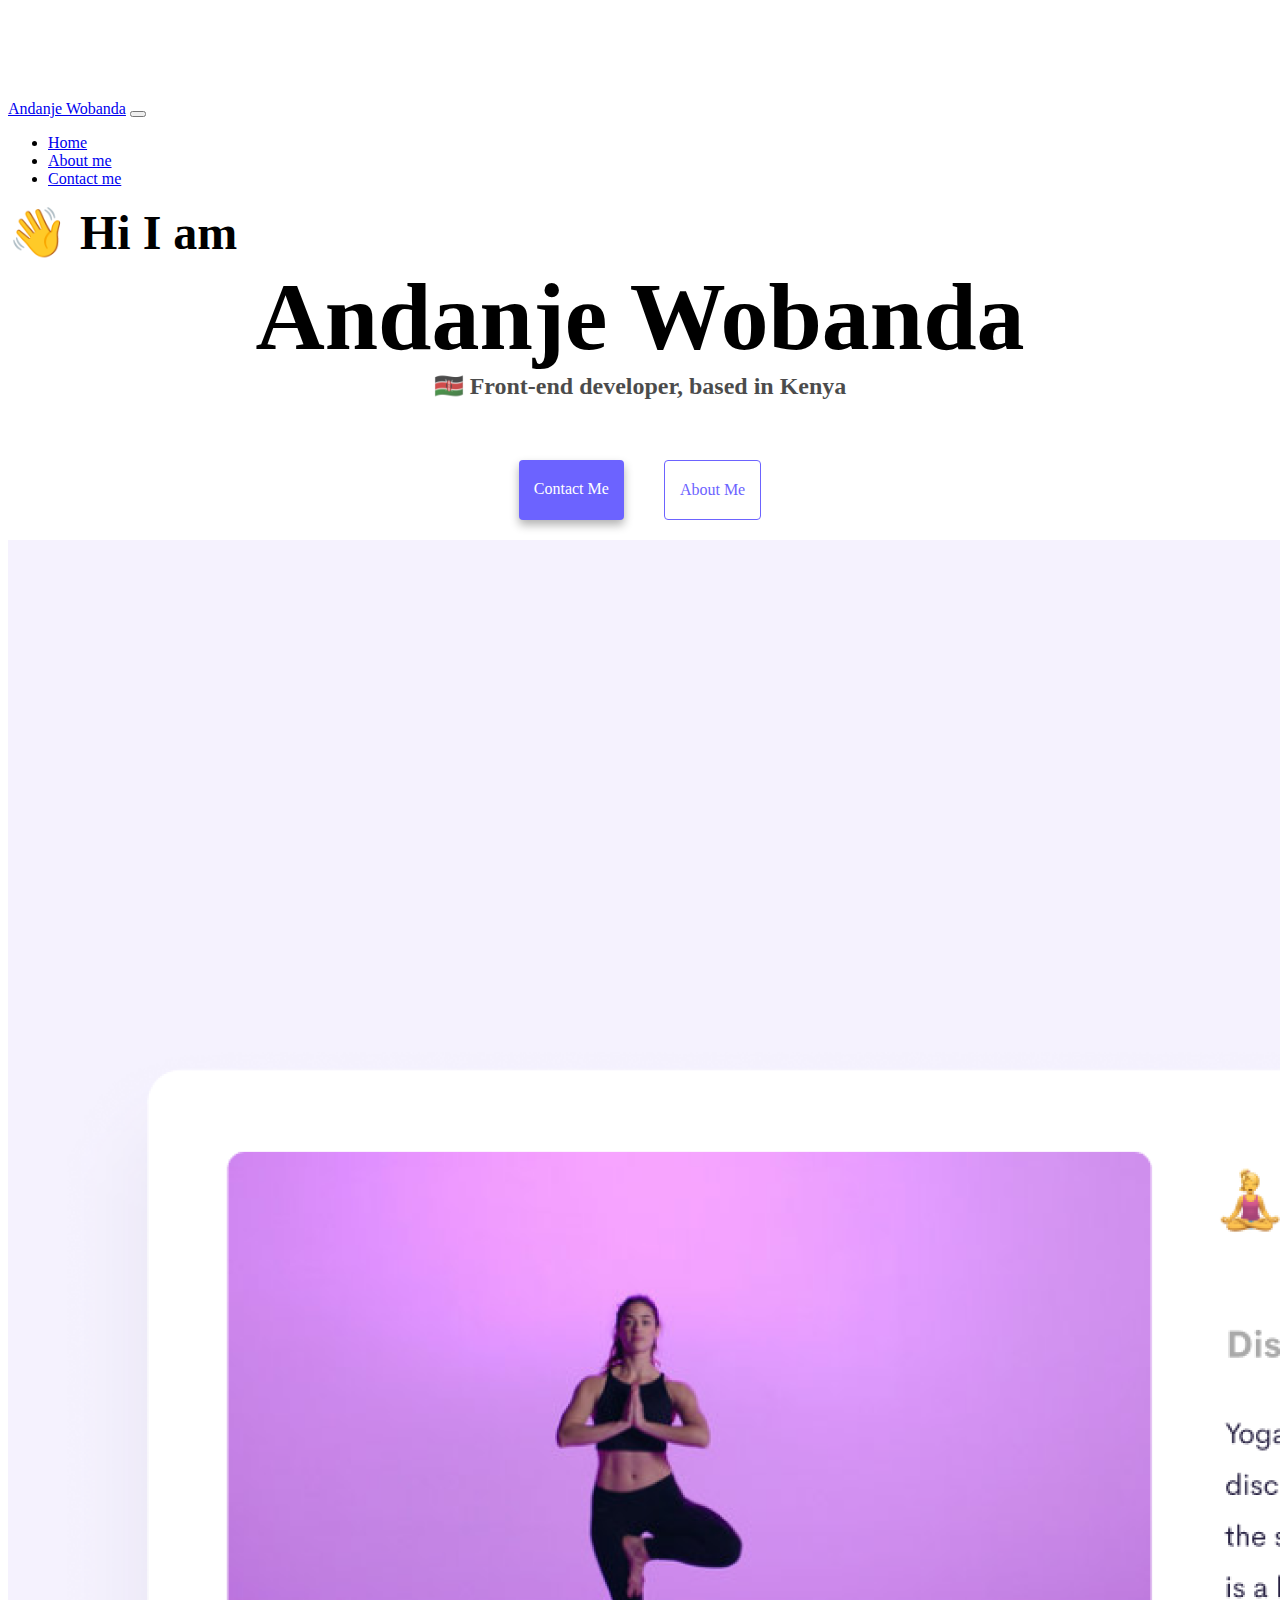
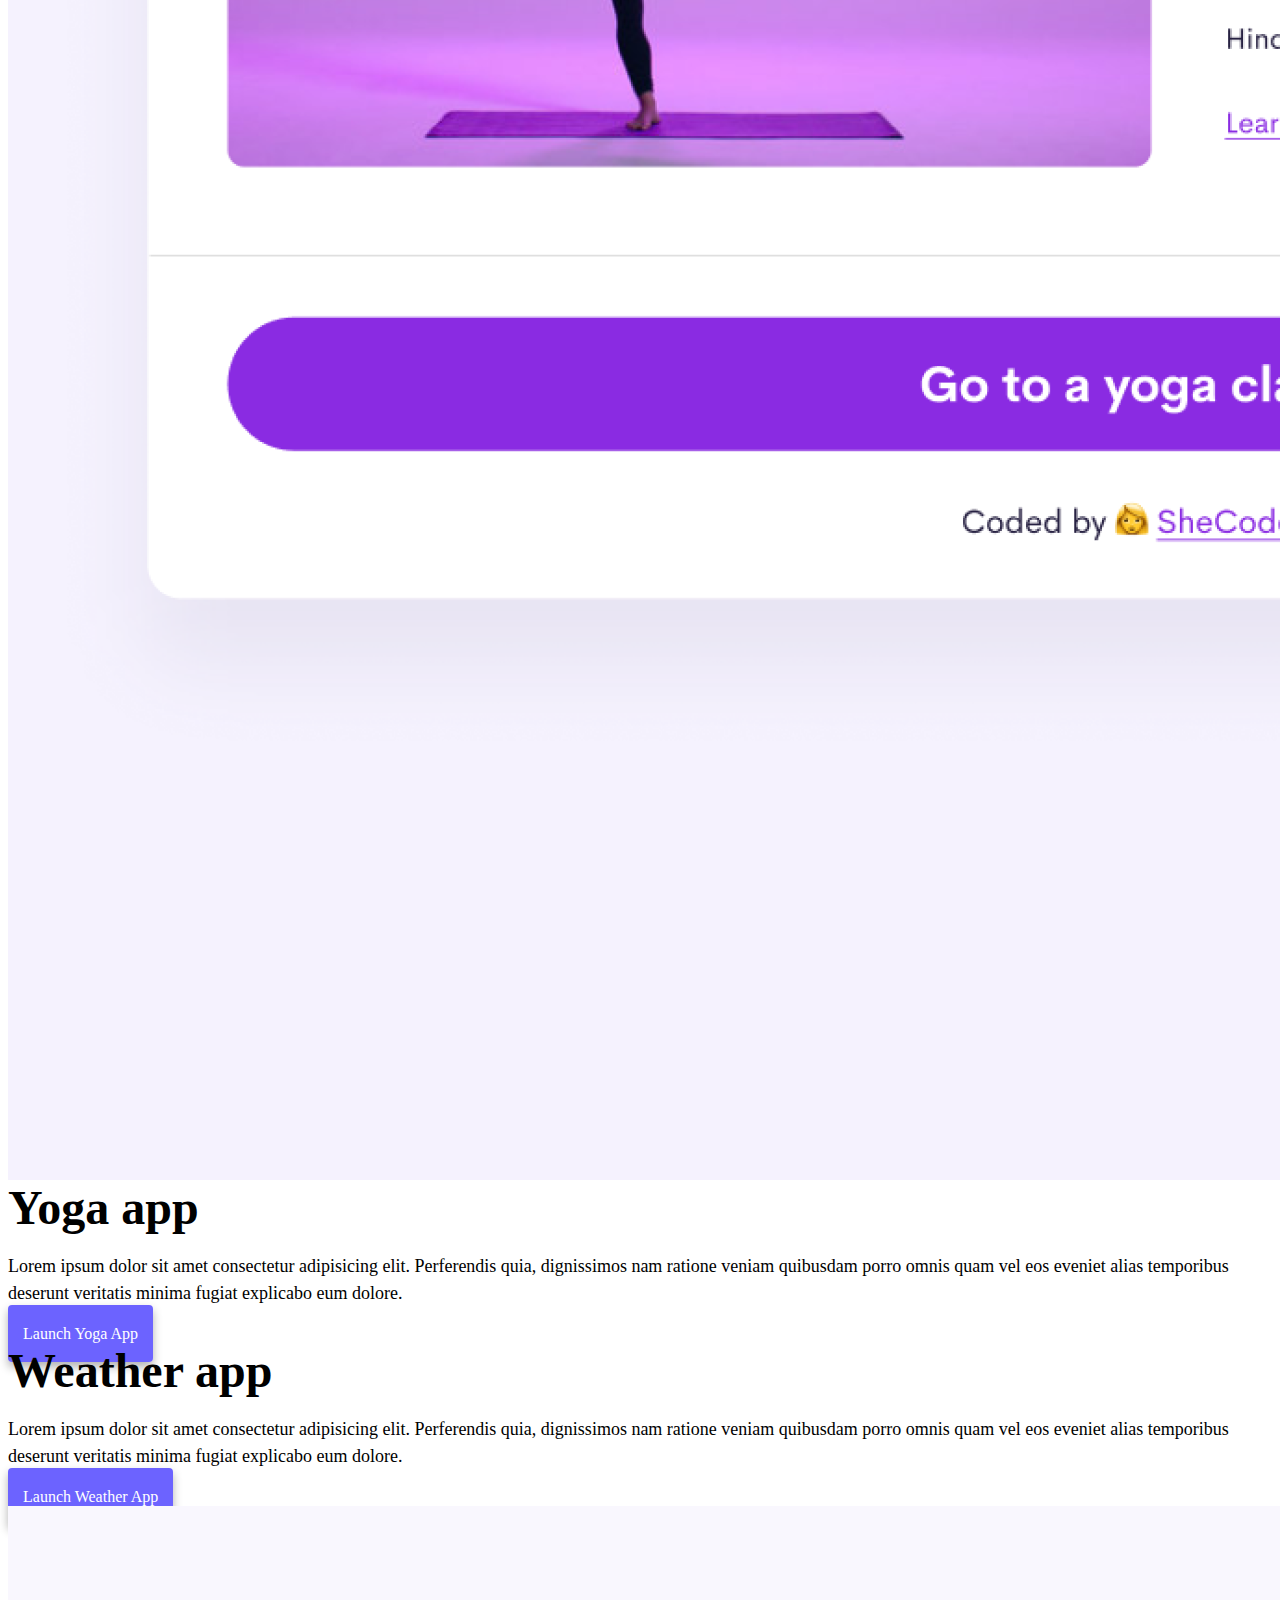
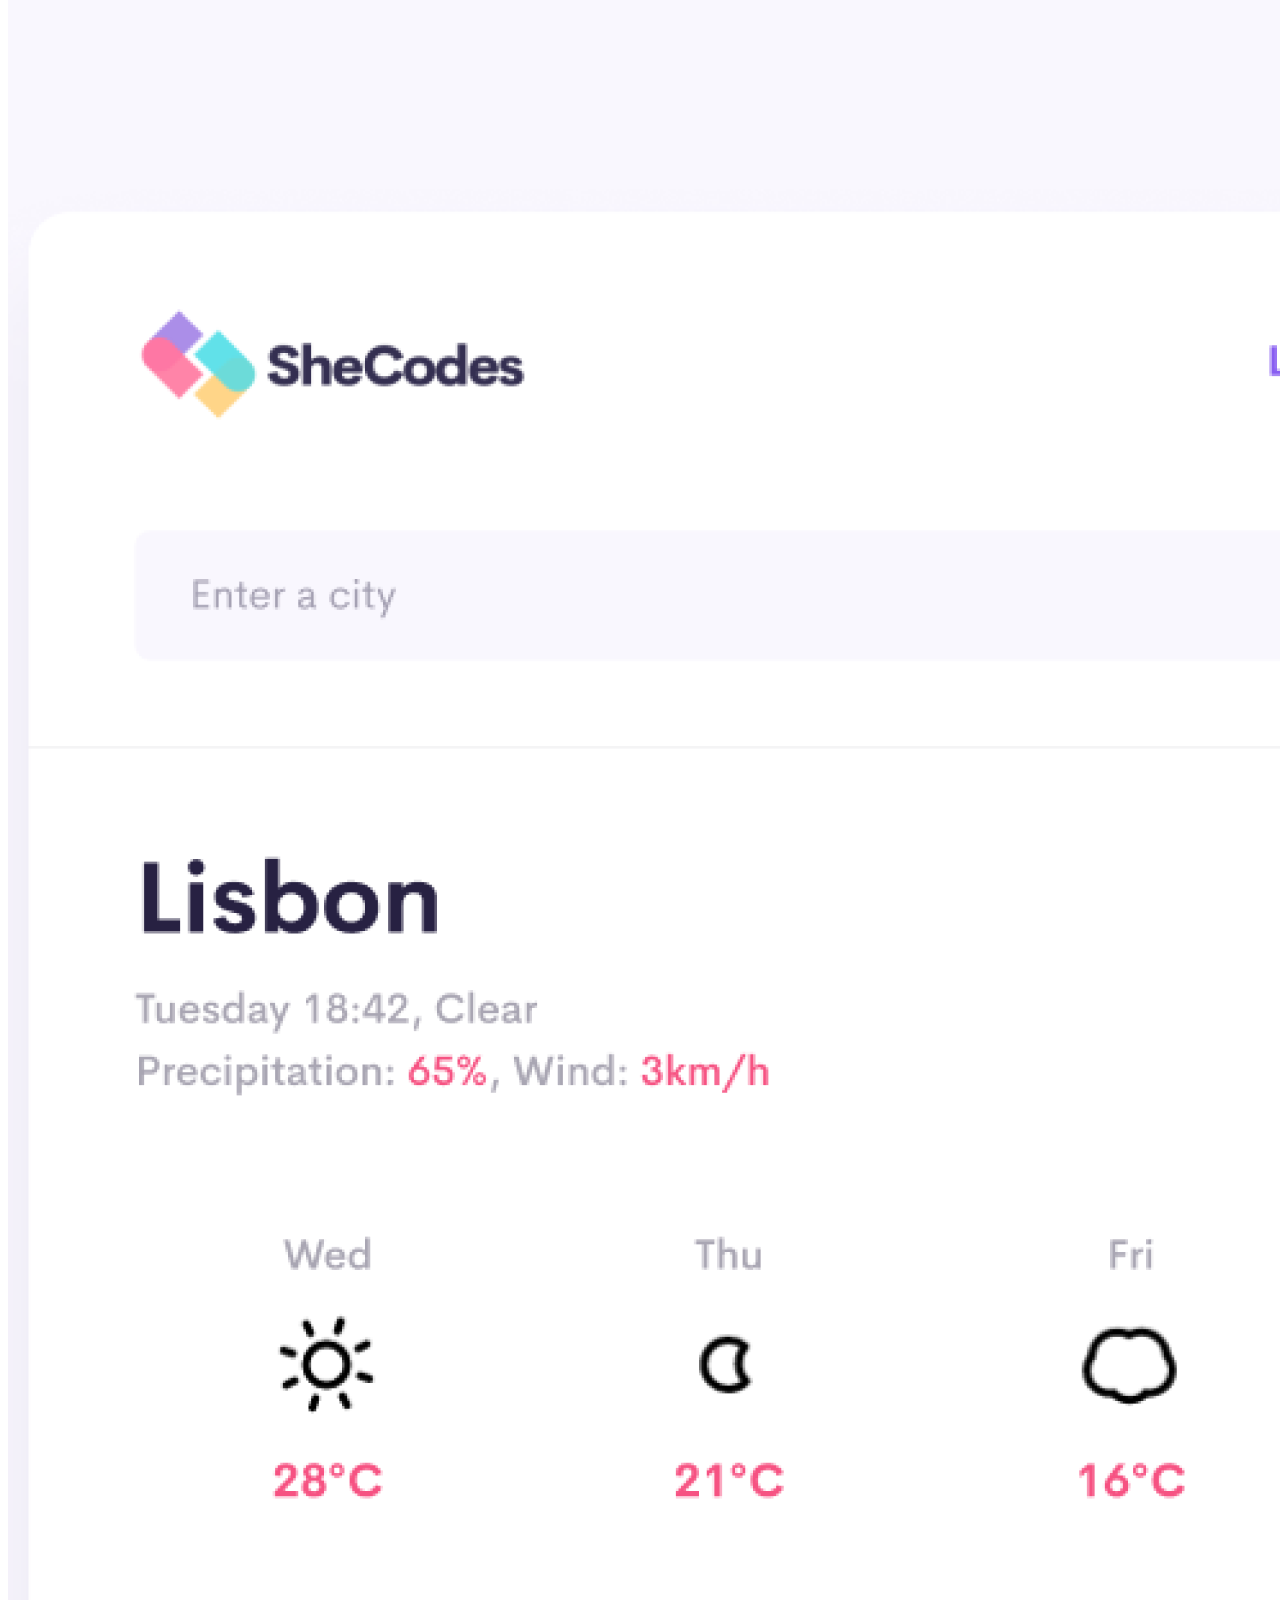
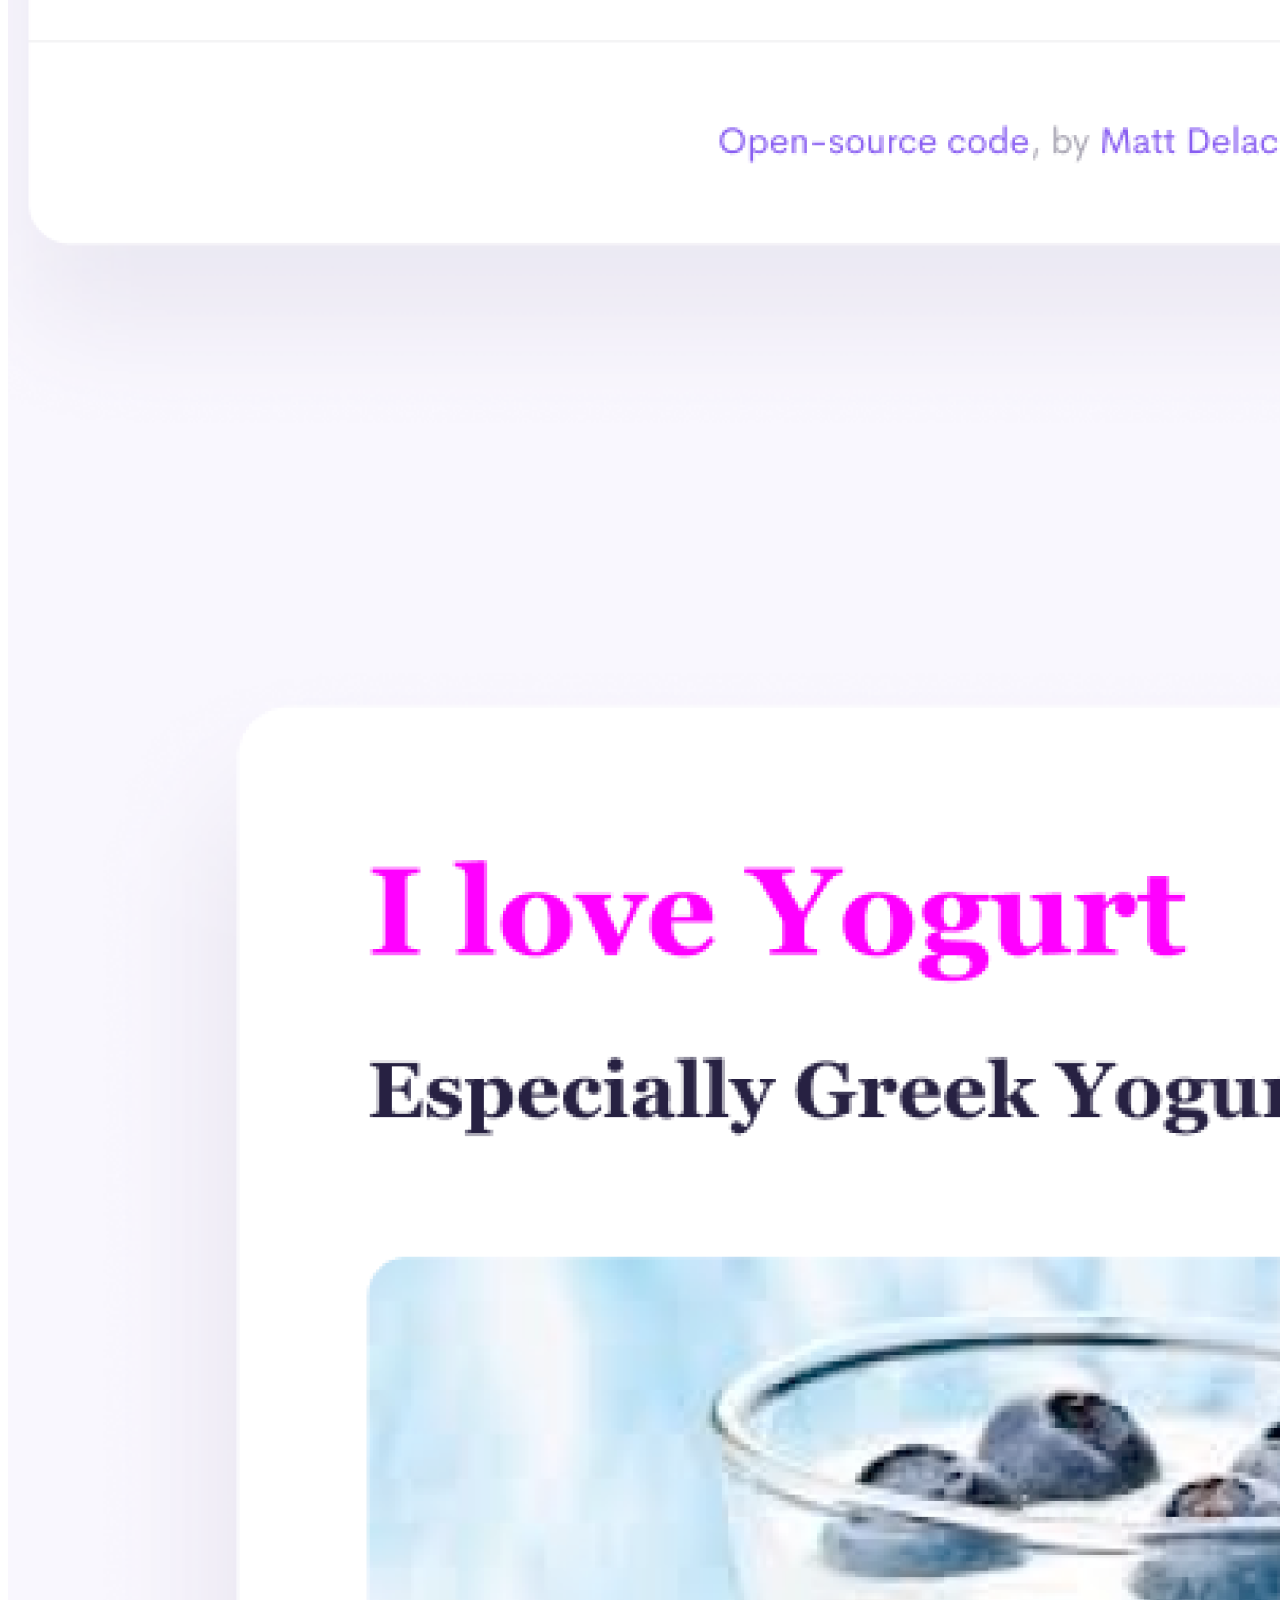
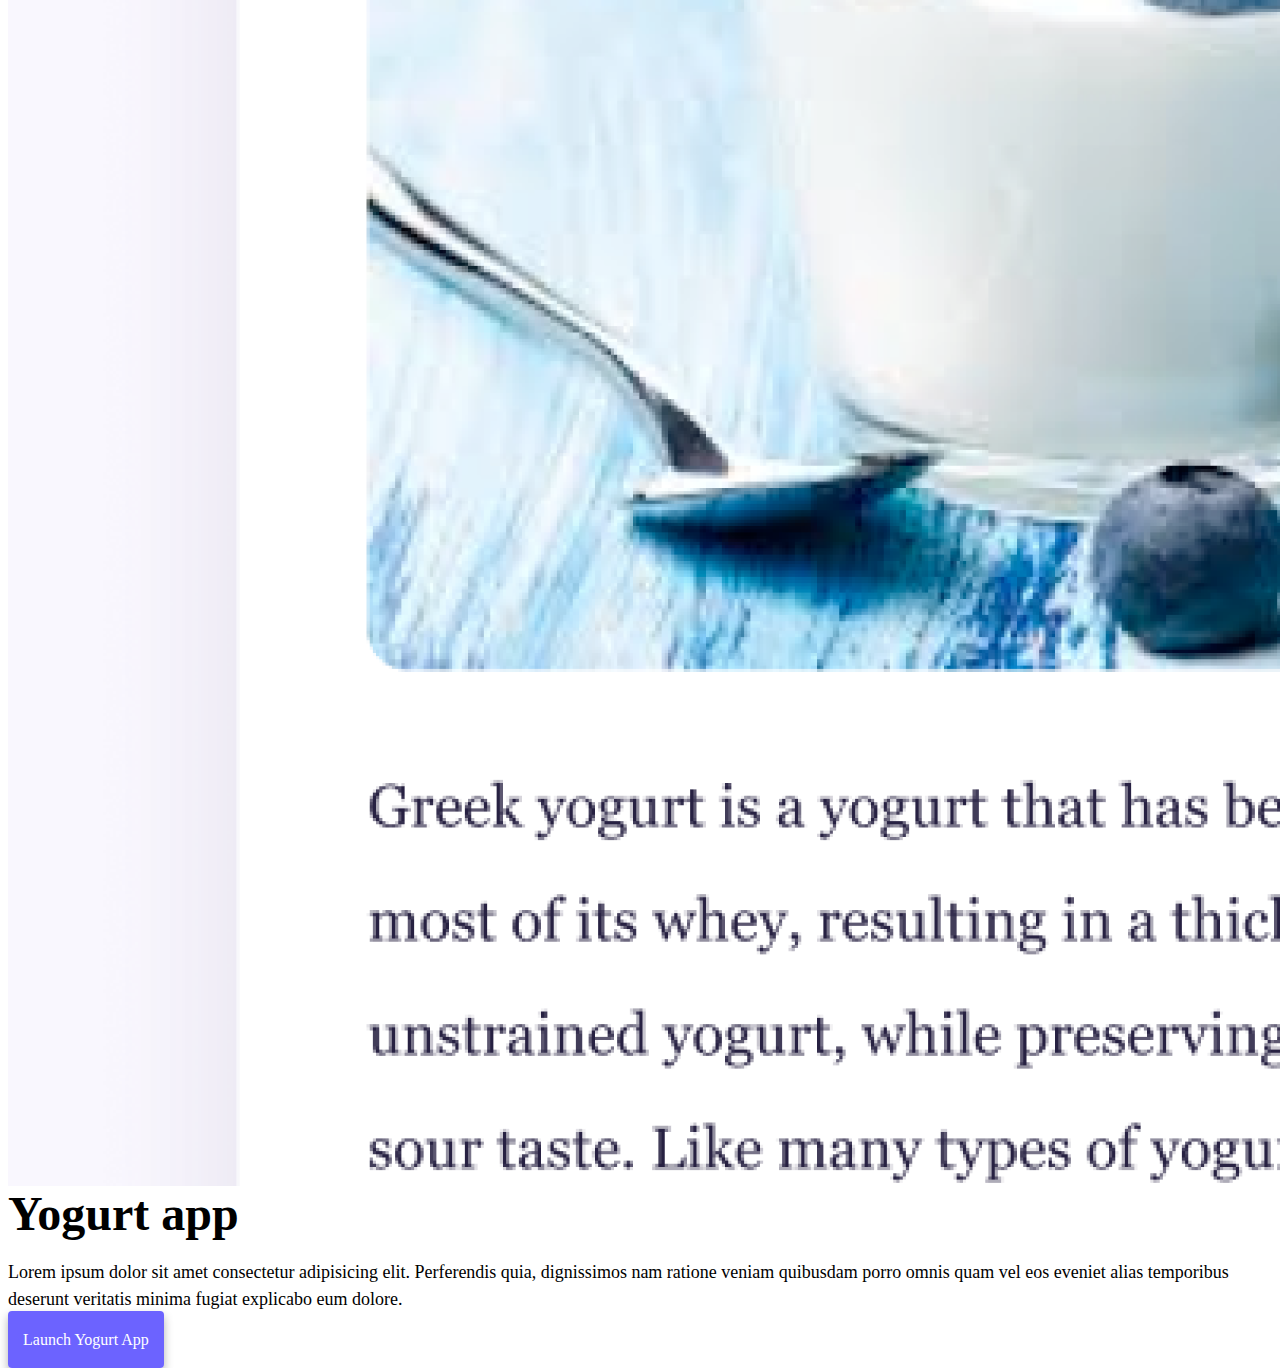
<file: index.html>
<!DOCTYPE html>
<html lang="en">
  <head>
    <meta charset="UTF-8" />
    <meta http-equiv="X-UA-Compatible" content="IE=edge" />
    <meta name="viewport" content="width=device-width, initial-scale=1.0" />
    <title>Andanje Wobanda- Product Manager Portfolio </title>
    <meta name="description" content="Andanje Wobanda is a front-end developer based in Nairobi,Kenya. Check out her projects and contact her for job inquiries"
>
    <link
      href="https://cdn.jsdelivr.net/npm/bootstrap@5.1.3/dist/css/bootstrap.min.css"
      rel="stylesheet"
      integrity="sha384-1BmE4kWBq78iYhFldvKuhfTAU6auU8tT94WrHftjDbrCEXSU1oBoqyl2QvZ6jIW3"
      crossorigin="anonymous"
    />
    <script
      src="https://cdn.jsdelivr.net/npm/bootstrap@5.1.3/dist/js/bootstrap.bundle.min.js"
      integrity="sha384-ka7Sk0Gln4gmtz2MlQnikT1wXgYsOg+OMhuP+IlRH9sENBO0LRn5q+8nbTov4+1p"
      crossorigin="anonymous"
    ></script>
    <link rel="stylesheet" href="style.css" />
  </head>
  <body>
    <nav class="navbar navbar-expand-lg navbar-light bg-light fixed-top">
      <div class="container">
        <a class="navbar-brand" href="#">Andanje Wobanda</a>
        <button
          class="navbar-toggler"
          type="button"
          data-bs-toggle="collapse"
          data-bs-target="#navbarNav"
          aria-controls="navbarNav"
          aria-expanded="false"
          aria-label="Toggle navigation"
        >
          <span class="navbar-toggler-icon"></span>
        </button>
        <div class="collapse navbar-collapse" id="navbarNav">
          <ul class="navbar-nav">
            <li class="nav-item">
              <a class="nav-link active" aria-current="page" href="index.html"
                >Home</a
              >
            </li>
            <li class="nav-item">
              <a class="nav-link" href="about.html">About me</a>
            </li>
            <li class="nav-item">
              <a class="nav-link" href="about.html#contact">Contact me</a>
            </li>
          </ul>
        </div>
      </div>
    </nav>
    <h2 class="text-center">👋 Hi I am</h2>
    <h1>Andanje Wobanda</h1>
    <h3>🇰🇪 Front-end developer, based in Kenya</h3>
    <div class="navigation-links mb-5">
      <a href="about.html#contact" class="contact-link" title="contact Andanje Wobanda">Contact me</a>
      <a href="about.html" class="about-link" title="About Andanje Wobanda">About me</a>
    </div>
    <div class="container">
      <div class="row">
        <div class="col-md-6">
          <img src="images/yoga.png" alt="Yoga project" class="img-fluid d-none d-sm-block" />
        </div>
        <div class="col-md-6">
          <h2 class="mb-3">
            Yoga app
          </h2>
          <p>
            Lorem ipsum dolor sit amet consectetur adipisicing elit. Perferendis
            quia, dignissimos nam ratione veniam quibusdam porro omnis quam vel
            eos eveniet alias temporibus deserunt veritatis minima fugiat
            explicabo eum dolore.
          </p>
          <div class="mt-5">
            <a href="" class="primary-link project-link">launch yoga app</a>
          </div>
        </div>
      </div>
      <div class="row mt-5">
        <div class="col-md-6">
          <h2 class="mb-3">
            Weather app
          </h2>
          <p>
            Lorem ipsum dolor sit amet consectetur adipisicing elit. Perferendis
            quia, dignissimos nam ratione veniam quibusdam porro omnis quam vel
            eos eveniet alias temporibus deserunt veritatis minima fugiat
            explicabo eum dolore.
          </p>
          <div class="mt-5 mb-5">
            <a href="" class="primary-link project-link">launch weather app</a>
          </div>
        </div>

        <div class="col-sm">
          <img src="images/weather.png" alt="Weather project" class="img-fluid d-none d-sm-block" />
        </div>
      </div>

      <div class="row mt-5">
        <div class="col-sm">
          <img src="images/yogurt.png" alt="Yogurt project" class="img-fluid d-none d-sm-block" />
        </div>
        <div class="col-sm">
          <h2 class="mb-3">Yogurt app</h2>
          <p>
            Lorem ipsum dolor sit amet consectetur adipisicing elit. Perferendis
            quia, dignissimos nam ratione veniam quibusdam porro omnis quam vel
            eos eveniet alias temporibus deserunt veritatis minima fugiat
            explicabo eum dolore.
          </p>
          <div class="mt-5 mb-5">
            <a href="" class="primary-link project-link">launch yogurt app</a>
          </div>
        </div>
      </div>
    </div>
  </body>
</html>
</file>
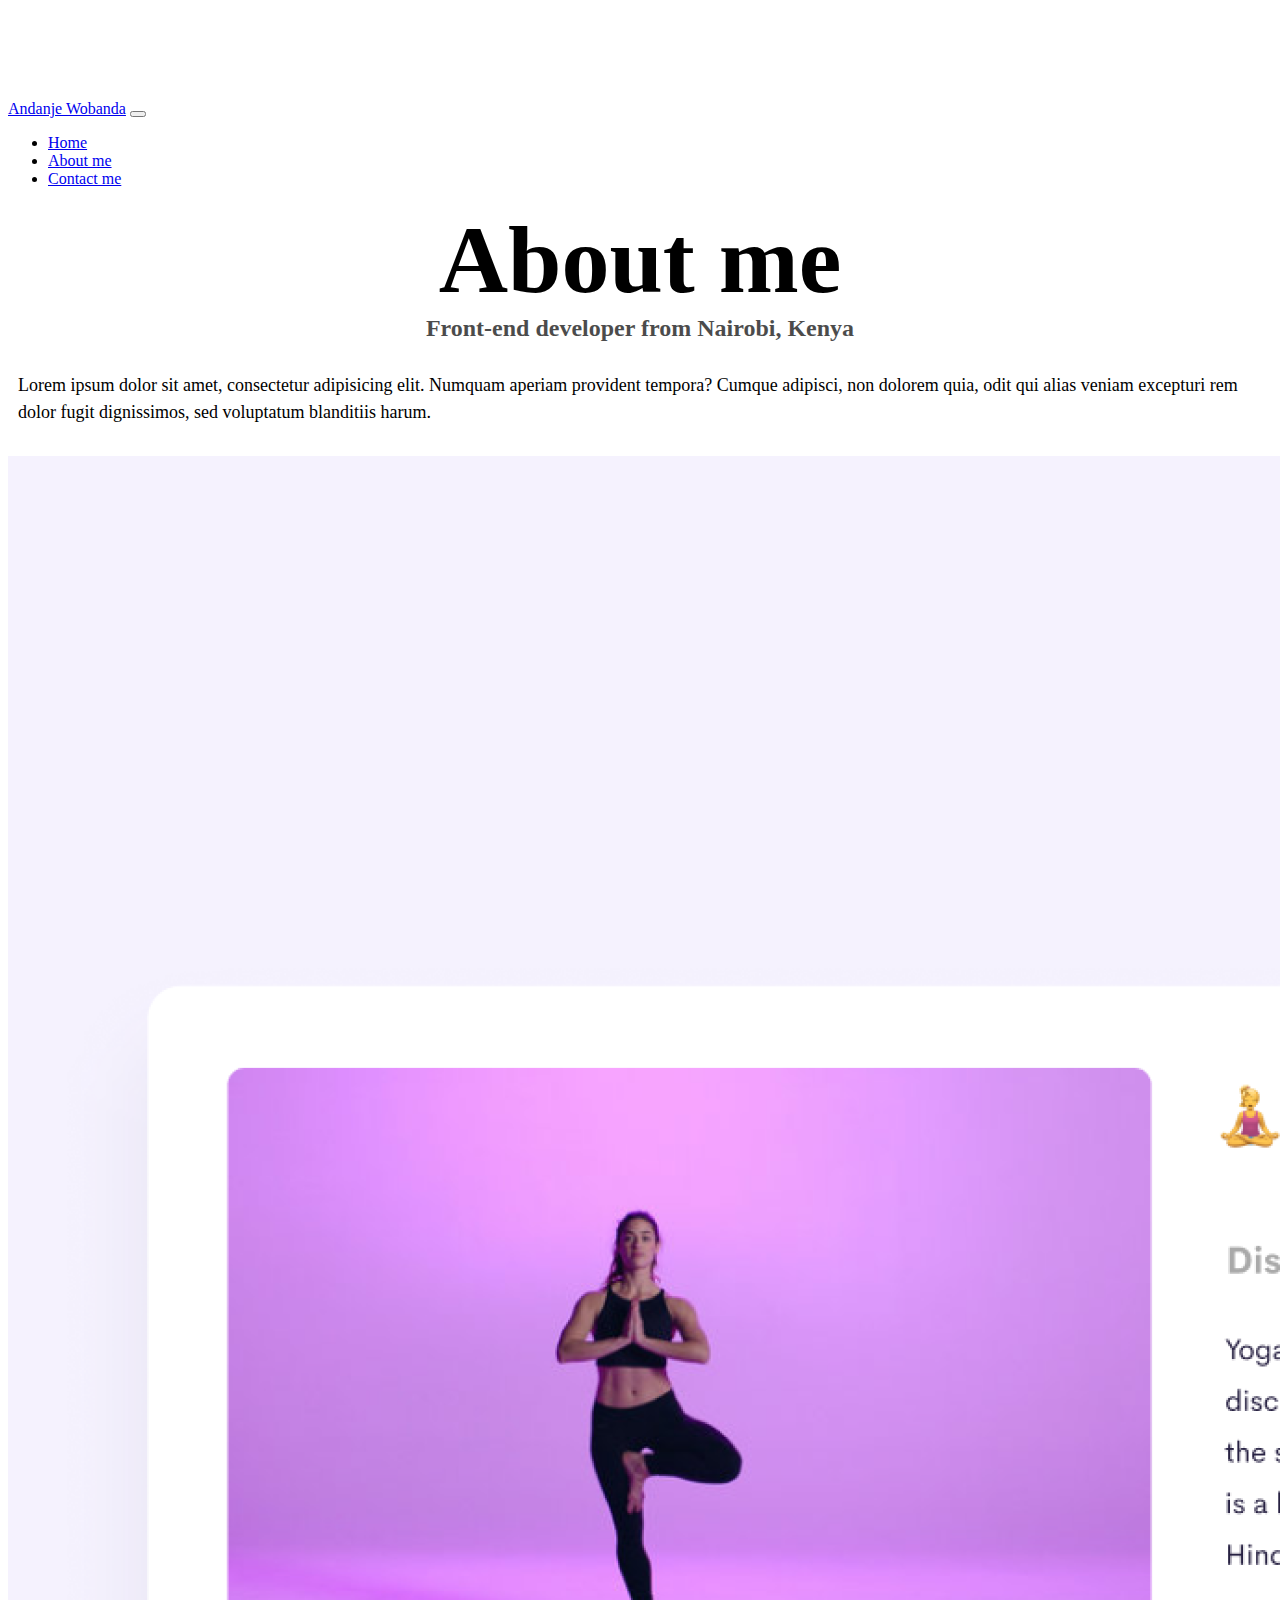
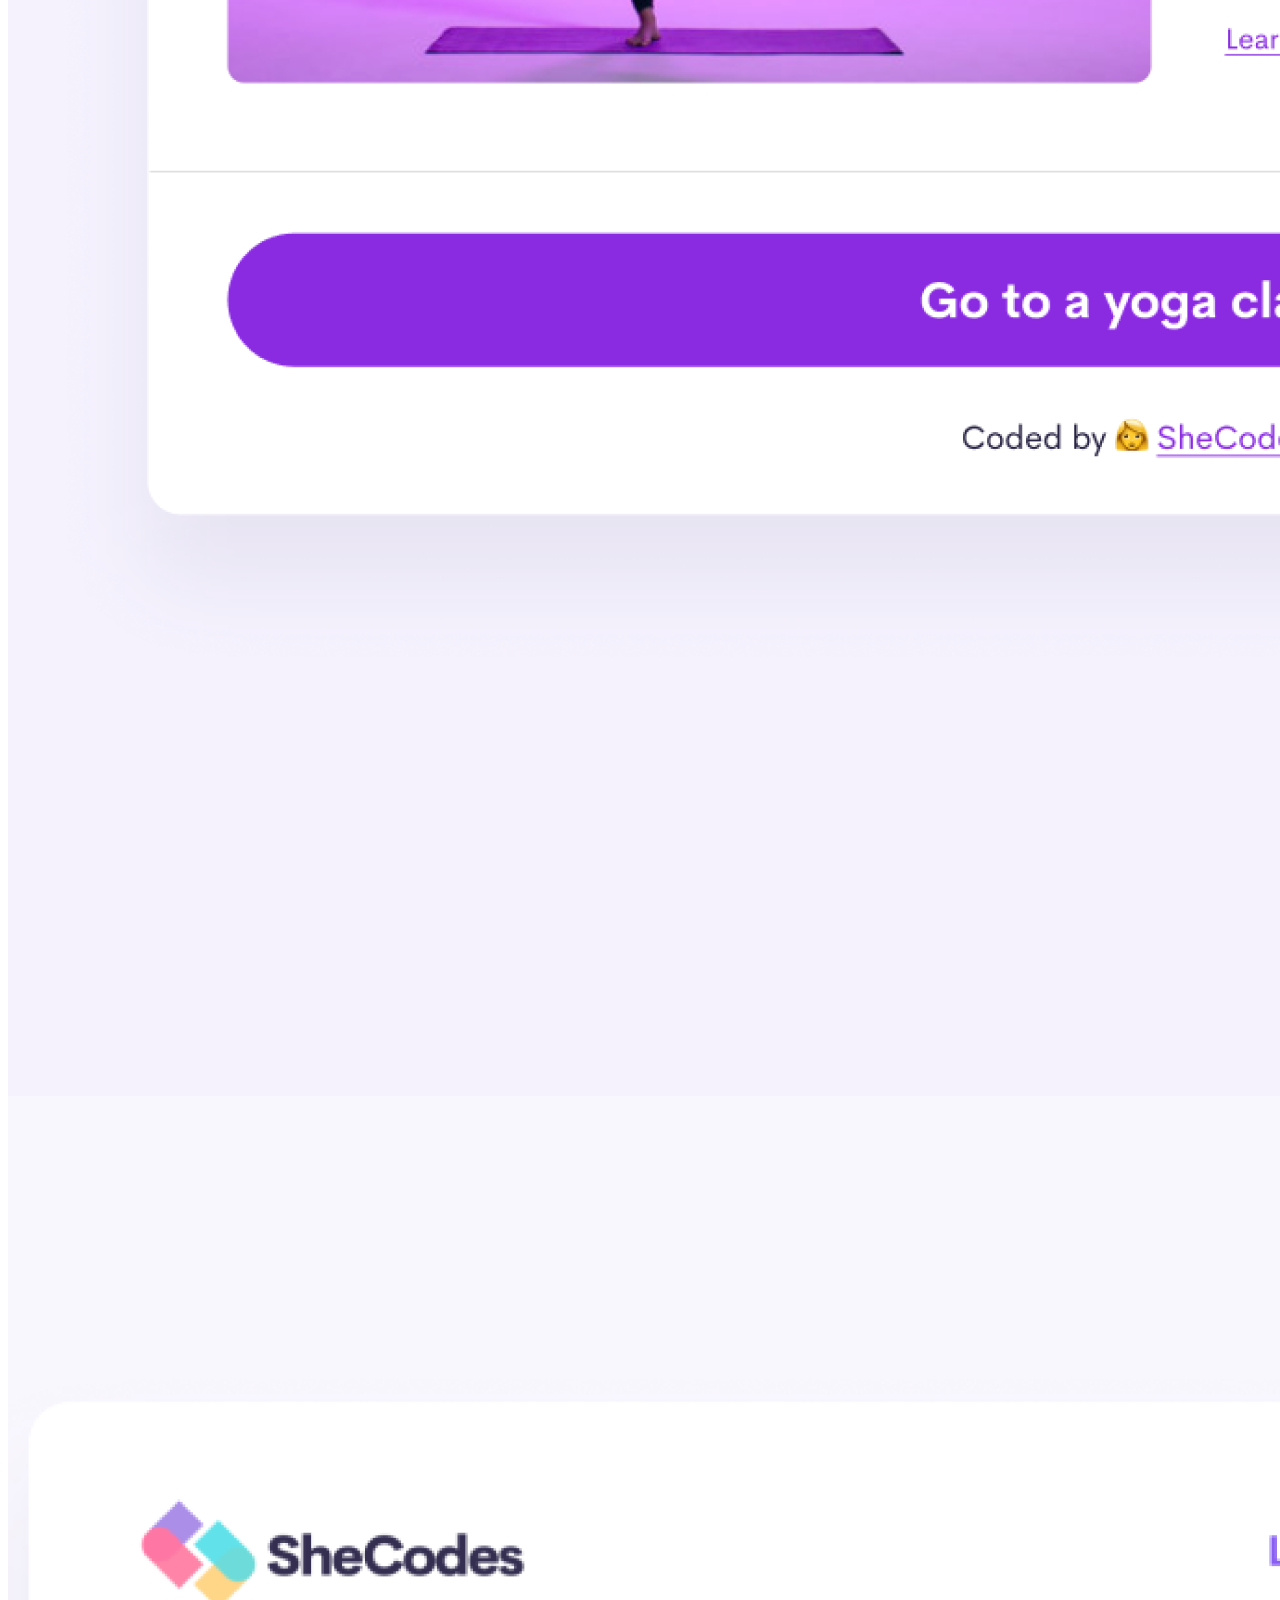
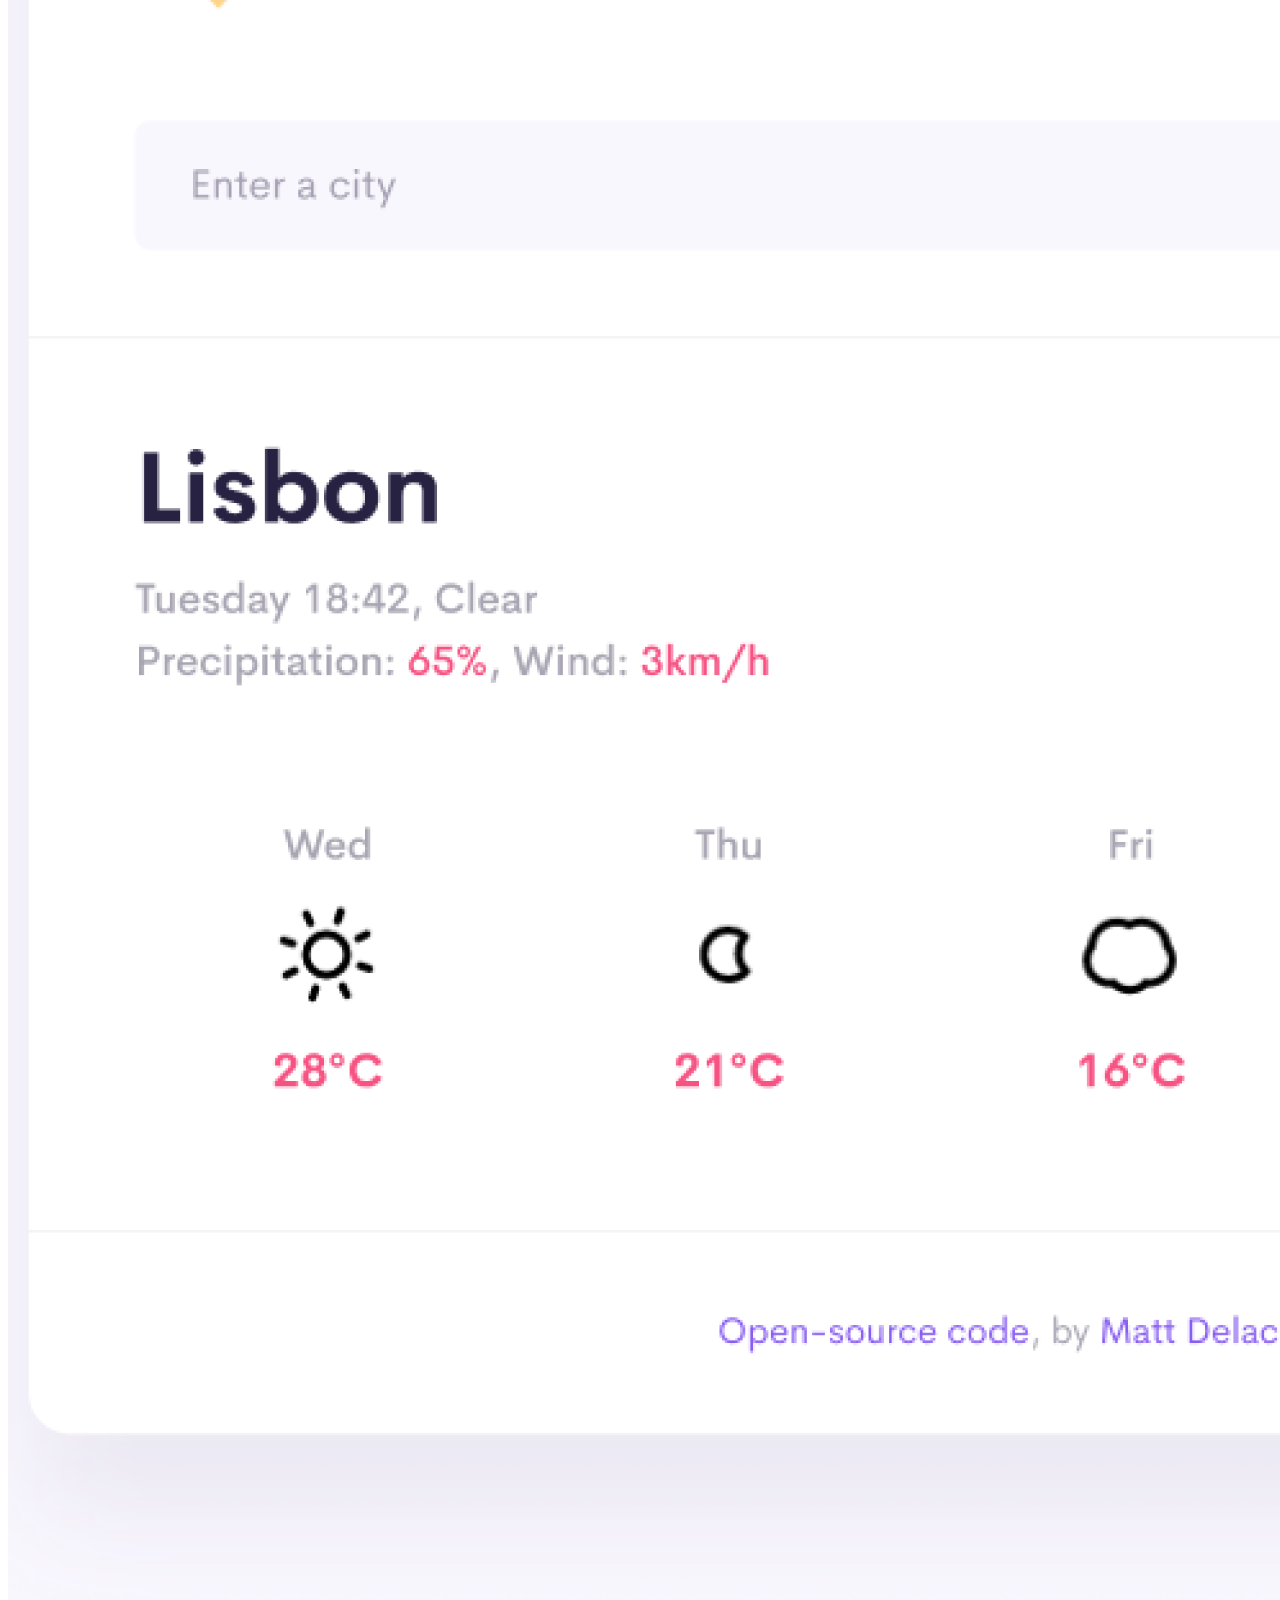
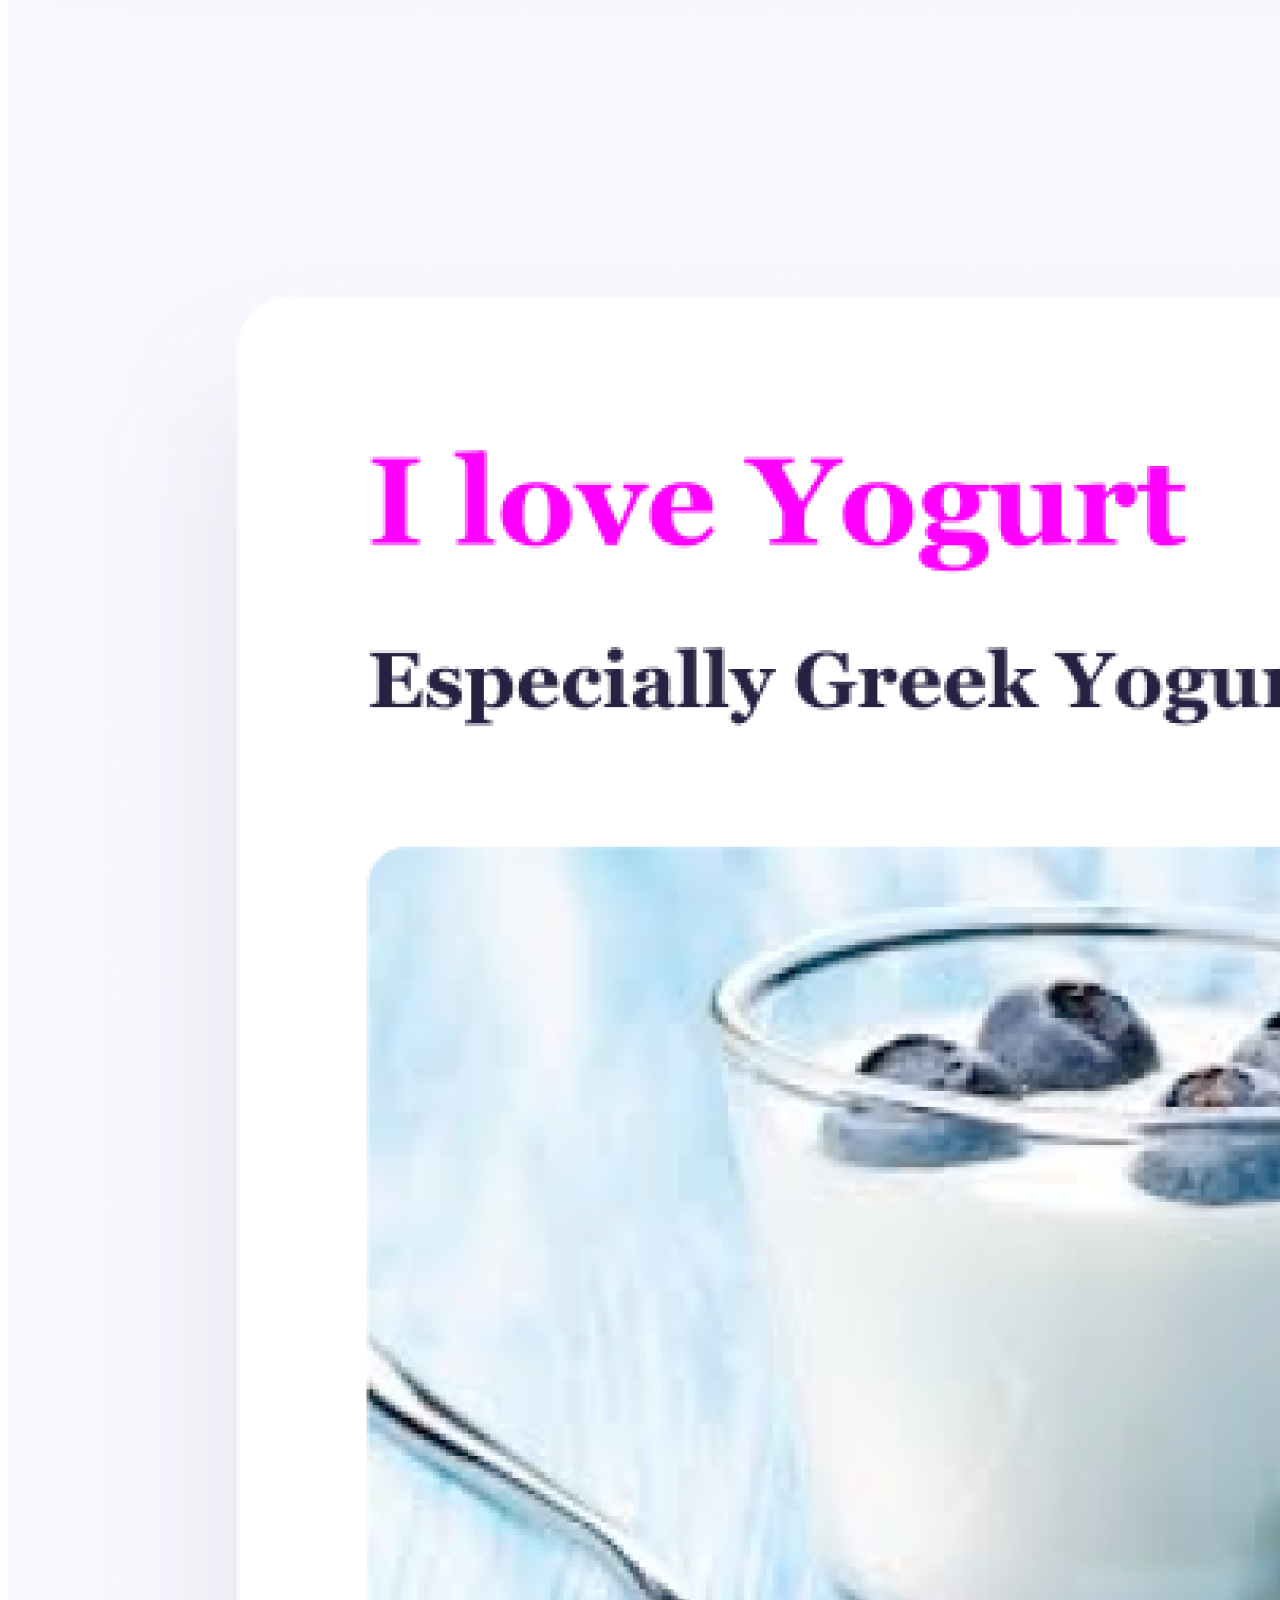
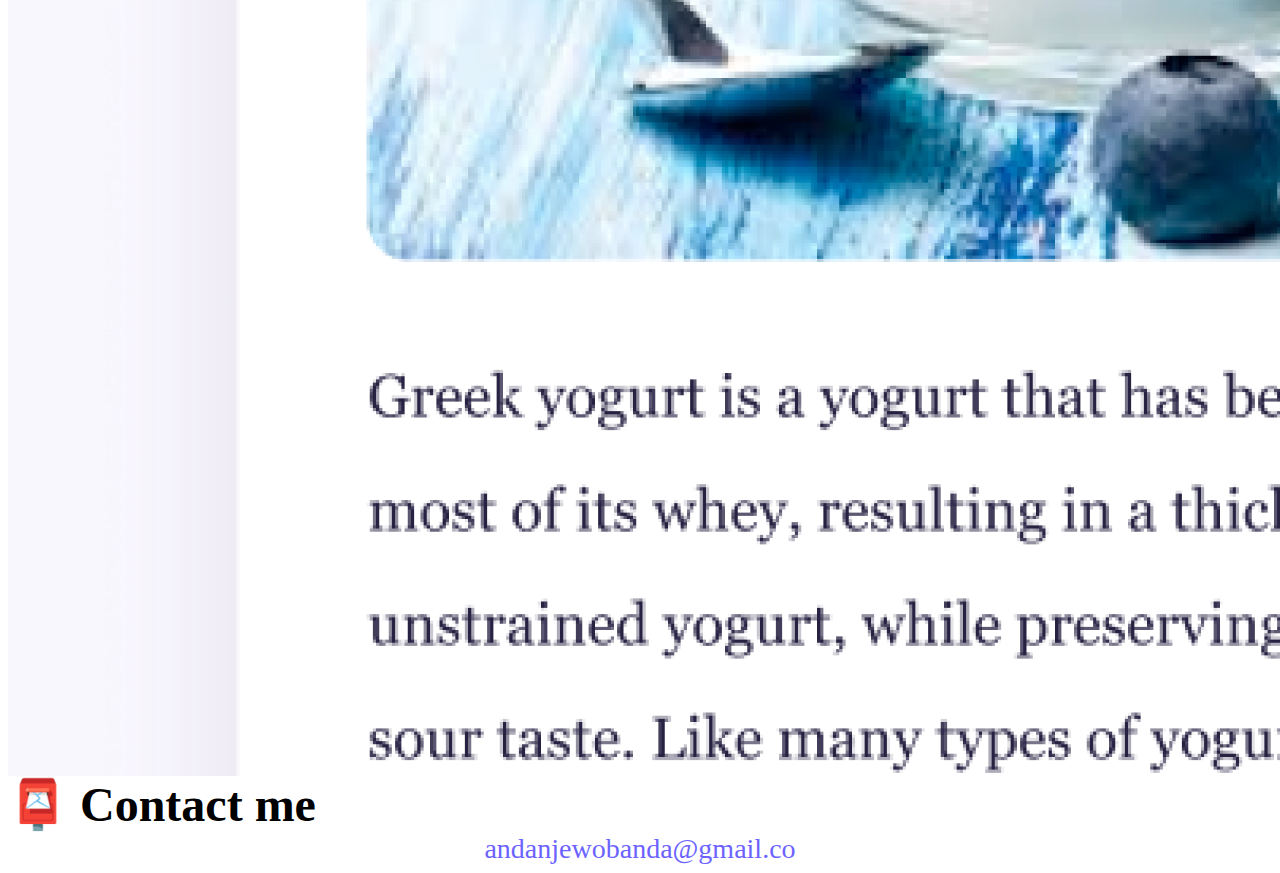
<file: about.html>
<!DOCTYPE html>
<html lang="en">
  <head>
    <meta charset="UTF-8" />
    <meta http-equiv="X-UA-Compatible" content="IE=edge" />
    <meta name="viewport" content="width=device-width, initial-scale=1.0" />
    <meta name="description" content="About Andanje Wobanda. A front-end web developer based in Nairobi Kenya">
    <link
      href="https://cdn.jsdelivr.net/npm/bootstrap@5.1.3/dist/css/bootstrap.min.css"
      rel="stylesheet"
      integrity="sha384-1BmE4kWBq78iYhFldvKuhfTAU6auU8tT94WrHftjDbrCEXSU1oBoqyl2QvZ6jIW3"
      crossorigin="anonymous"
    />
    <script
      src="https://cdn.jsdelivr.net/npm/bootstrap@5.1.3/dist/js/bootstrap.bundle.min.js"
      integrity="sha384-ka7Sk0Gln4gmtz2MlQnikT1wXgYsOg+OMhuP+IlRH9sENBO0LRn5q+8nbTov4+1p"
      crossorigin="anonymous"
    ></script>
    <link rel="stylesheet" href="style.css" />
    <title>About|Andanje Wobanda </title>
  </head>
  <body>
      <nav class="navbar navbar-expand-lg navbar-light bg-light fixed-top">
          <div class="container">
            <a class="navbar-brand" href="index.html">Andanje Wobanda</a>
            <button
              class="navbar-toggler"
              type="button"
              data-bs-toggle="collapse"
              data-bs-target="#navbarNav"
              aria-controls="navbarNav"
              aria-expanded="false"
              aria-label="Toggle navigation"
            >
              <span class="navbar-toggler-icon"></span>
            </button>
            <div class="collapse navbar-collapse" id="navbarNav">
              <ul class="navbar-nav">
                <li class="nav-item">
                  <a class="nav-link active" aria-current="page" href="index.html"
                    >Home</a
                  >
                </li>
                <li class="nav-item">
                  <a class="nav-link" href="about.html" title="About Andanje Wobanda">About me</a>
                </li>
                <li class="nav-item">
                  <a class="nav-link" href="about.html#contact" title="contact Andanje Wobanda">Contact me</a>
                </li>
              </ul>
            </div>
          </div>
        </nav>
      <h1>About me</h1>
    <h3>Front-end developer from Nairobi, Kenya</h3>
    <div class="about-paragraphs text-center">
      <p>
          Lorem ipsum dolor sit amet, consectetur adipisicing elit. Numquam aperiam provident tempora? Cumque adipisci, non dolorem quia, odit qui alias veniam excepturi rem dolor fugit dignissimos, sed voluptatum blanditiis harum.
      </p>
    </div>
    <div class="container">
      <div class="row">
        <div class="col-sm-4">
          <img src="images/yoga.png" alt="Yoga project" class="img-fluid p-2 shadow rounded">
        </div>
        <div class="col-sm-4">
          <img src="images/weather.png" alt="Weather project" class="img-fluid p-2 shadow rounded">
        </div>
        <div class="col-sm-4">
          <img src="images/yogurt.png" alt="Yogurt project" class="img-fluid p-2 shadow rounded">
        </div>
      </div>
    </div>
    <div id="contact" class="mt-5">
      <h2 class="text-center">📮 Contact me</h2>
      <a href="mailto:andanjewobanda@gmail.com" class="email-link">
        andanjewobanda@gmail.co
      </a>
  
  </body>
</html>
</file>
<file: style.css>
:root {
  --primary-color: #6c63ff;
  --secondary-color: #f5f2fe;
  --box-shadow: 0 5px 10px rgba(0, 0, 0, 0.3);
}

body {
  margin-top: 100px;
}

h1,
h3 {
  text-align: center;
  margin: 0;
}

h1 {
  font-size: 96px;
}

h2 {
  font-size: 48px;
  margin: 0;
}

h3 {
  font-size: 24px;
  opacity: 0.7;
}

p {
  font-size: 18px;
  line-height: 1.5;
}

.navigation-links {
  display: flex;
  margin-top: 40px;
  justify-content: center;
}

.navigation-links a {
  margin: 20px;
  border-radius: 4px;
  padding: 20px 15px;
  text-decoration: none;
  text-transform: capitalize;
}

.contact-link {
  background: var(--primary-color);
  box-shadow: var(--box-shadow);
  color: white;
}

.about-link {
  color: var(--primary-color);
  border: 1px solid var(--primary-color);
}

.homepage-link {
  color: var(--primary-color);
  text-align: center;
  display: block;
}

.about-paragraphs {
  margin: 30px 0;
}

.about-paragraphs p {
  margin: 10px;
}

.email-link {
  display: flex;
  justify-content: center;
  color: var(--primary-color);
  font-size: 28px;
  text-decoration: none;
}

.email-link:hover {
  text-decoration: underline;
}

.primary-link {
  border-radius: 4px;
  padding: 20px 15px;
  text-decoration: none;
  text-transform: capitalize;
  background: var(--primary-color);
  box-shadow: var(--box-shadow);
  color: white;
}
img,
svg {
  vertical-align: middle;
}
@media (max-width: 576px) {
  h1 {
    font-size: 48px;
    line-height: 1.5;
  }

  h2 {
    font-size: 32px;
    text-align: center;
  }

  p {
    text-align: center;
  }

  .project-link {
    display: block;
    text-align: center;
    margin: 0 20px;
  }
}
</file>
